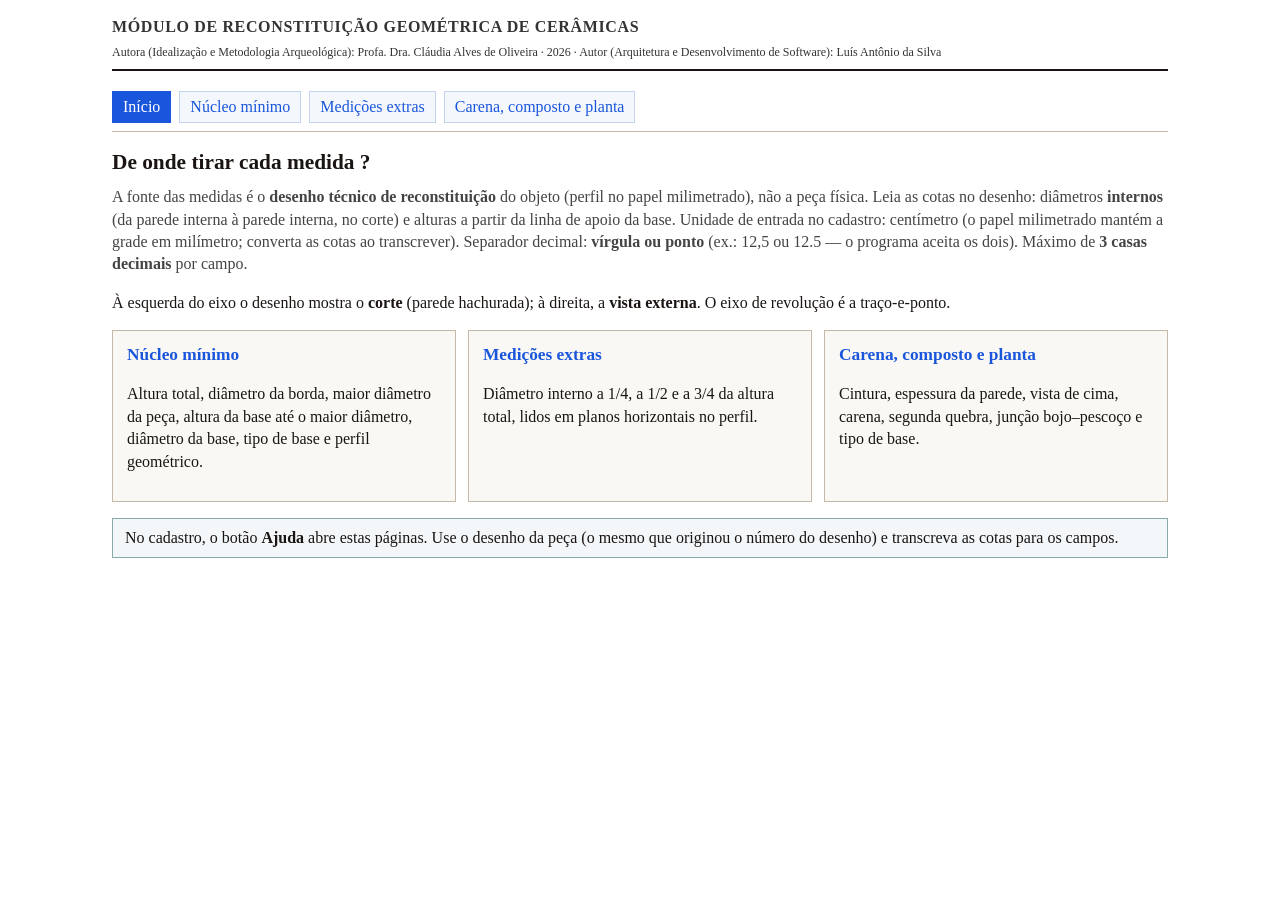
<file: ajuda/index.html>
<!--
=======================================================================
MÓDULO DE RECONSTITUIÇÃO GEOMÉTRICA DE CERÂMICAS - CERAFORM
=======================================================================
Autora (Idealização e Metodologia Arqueológica): Profa. Dra. Cláudia Alves de Oliveira
Autor (Arquitetura e Desenvolvimento de Software): Luís Antônio da Silva
Ano de Desenvolvimento: 2026
Linguagem e Tecnologias: Python 3.11+ | NumPy | SQLite | Matplotlib | PyVista / Plotly
Descrição Técnica:
O CeraForm é um sistema computacional para modelagem morfológica, cálculo volumétrico e reconstituição 2D/3D de cerâmicas arqueológicas. Substitui a aproximação por arcos circulares legados por uma nova formulação matemática baseada em interpolação cúbica monótona (PCHIP de Fritsch–Carlson) e polinômios de Hermite, garantindo continuidade suave, ausência de oscilações espúrias e precisão nas descontinuidades reais (carenas).
=======================================================================
Licença e Termos de Uso
CeraForm é disponibilizado gratuitamente para fins exclusivos de ensino, pesquisa e uso acadêmico não comercial.
É expressamente vedado qualquer uso comercial, direto ou indireto, sem prévia autorização por escrito dos autores.
Citação Obrigatória: Todo trabalho, publicação, relatório ou artigo derivado do uso deste software deve citar obrigatoriamente a fonte e seus autores.
© 2026 Cláudia Alves de Oliveira & Luís Antônio da Silva. Todos os direitos reservados.
=======================================================================
-->
<!DOCTYPE html>
<html lang="pt-BR">
<head>
<meta charset="utf-8">
<title>Ajuda — de onde tirar cada medida</title>
<link rel="stylesheet" href="estilo.css">
</head>
<body>
<header class="letterhead">
  <h1>Módulo de reconstituição geométrica de cerâmicas</h1>
  <div class="meta">
    Autora (Idealização e Metodologia Arqueológica): Profa. Dra. Cláudia Alves de Oliveira · 2026 ·
    Autor (Arquitetura e Desenvolvimento de Software): Luís Antônio da Silva
  </div>
</header>
<nav>
  <a class="atual" href="index.html">Início</a>
  <a href="nucleo.html">Núcleo mínimo</a>
  <a href="extras.html">Medições extras</a>
  <a href="adicionais.html">Carena, composto e planta</a>
</nav>

<h2>De onde tirar cada medida ?</h2>
<p class="lead">
  A fonte das medidas é o <strong>desenho técnico de reconstituição</strong> do objeto
  (perfil no papel milimetrado), não a peça física. Leia as cotas no desenho:
  diâmetros <strong>internos</strong> (da parede interna à parede interna, no corte)
  e alturas a partir da linha de apoio da base. Unidade de entrada no cadastro: centímetro
  (o papel milimetrado mantém a grade em milímetro; converta as cotas ao transcrever).
  Separador decimal: <strong>vírgula ou ponto</strong> (ex.: 12,5 ou 12.5 — o programa aceita os dois).
  Máximo de <strong>3 casas decimais</strong> por campo.
</p>
<p>
  À esquerda do eixo o desenho mostra o <strong>corte</strong> (parede hachurada);
  à direita, a <strong>vista externa</strong>. O eixo de revolução é a traço-e-ponto.
</p>

<div class="cards">
  <a href="nucleo.html">
    <h3>Núcleo mínimo</h3>
    <p>Altura total, diâmetro da borda, maior diâmetro da peça, altura da base até o maior diâmetro, diâmetro da base, tipo de base e perfil geométrico.</p>
  </a>
  <a href="extras.html">
    <h3>Medições extras</h3>
    <p>Diâmetro interno a 1/4, a 1/2 e a 3/4 da altura total, lidos em planos horizontais no perfil.</p>
  </a>
  <a href="adicionais.html">
    <h3>Carena, composto e planta</h3>
    <p>Cintura, espessura da parede, vista de cima, carena, segunda quebra, junção bojo–pescoço e tipo de base.</p>
  </a>
</div>

<div class="nota">
  No cadastro, o botão <strong>Ajuda</strong> abre estas páginas. Use o desenho da peça
  (o mesmo que originou o número do desenho) e transcreva as cotas para os campos.
</div>
</body>
</html>
</file>
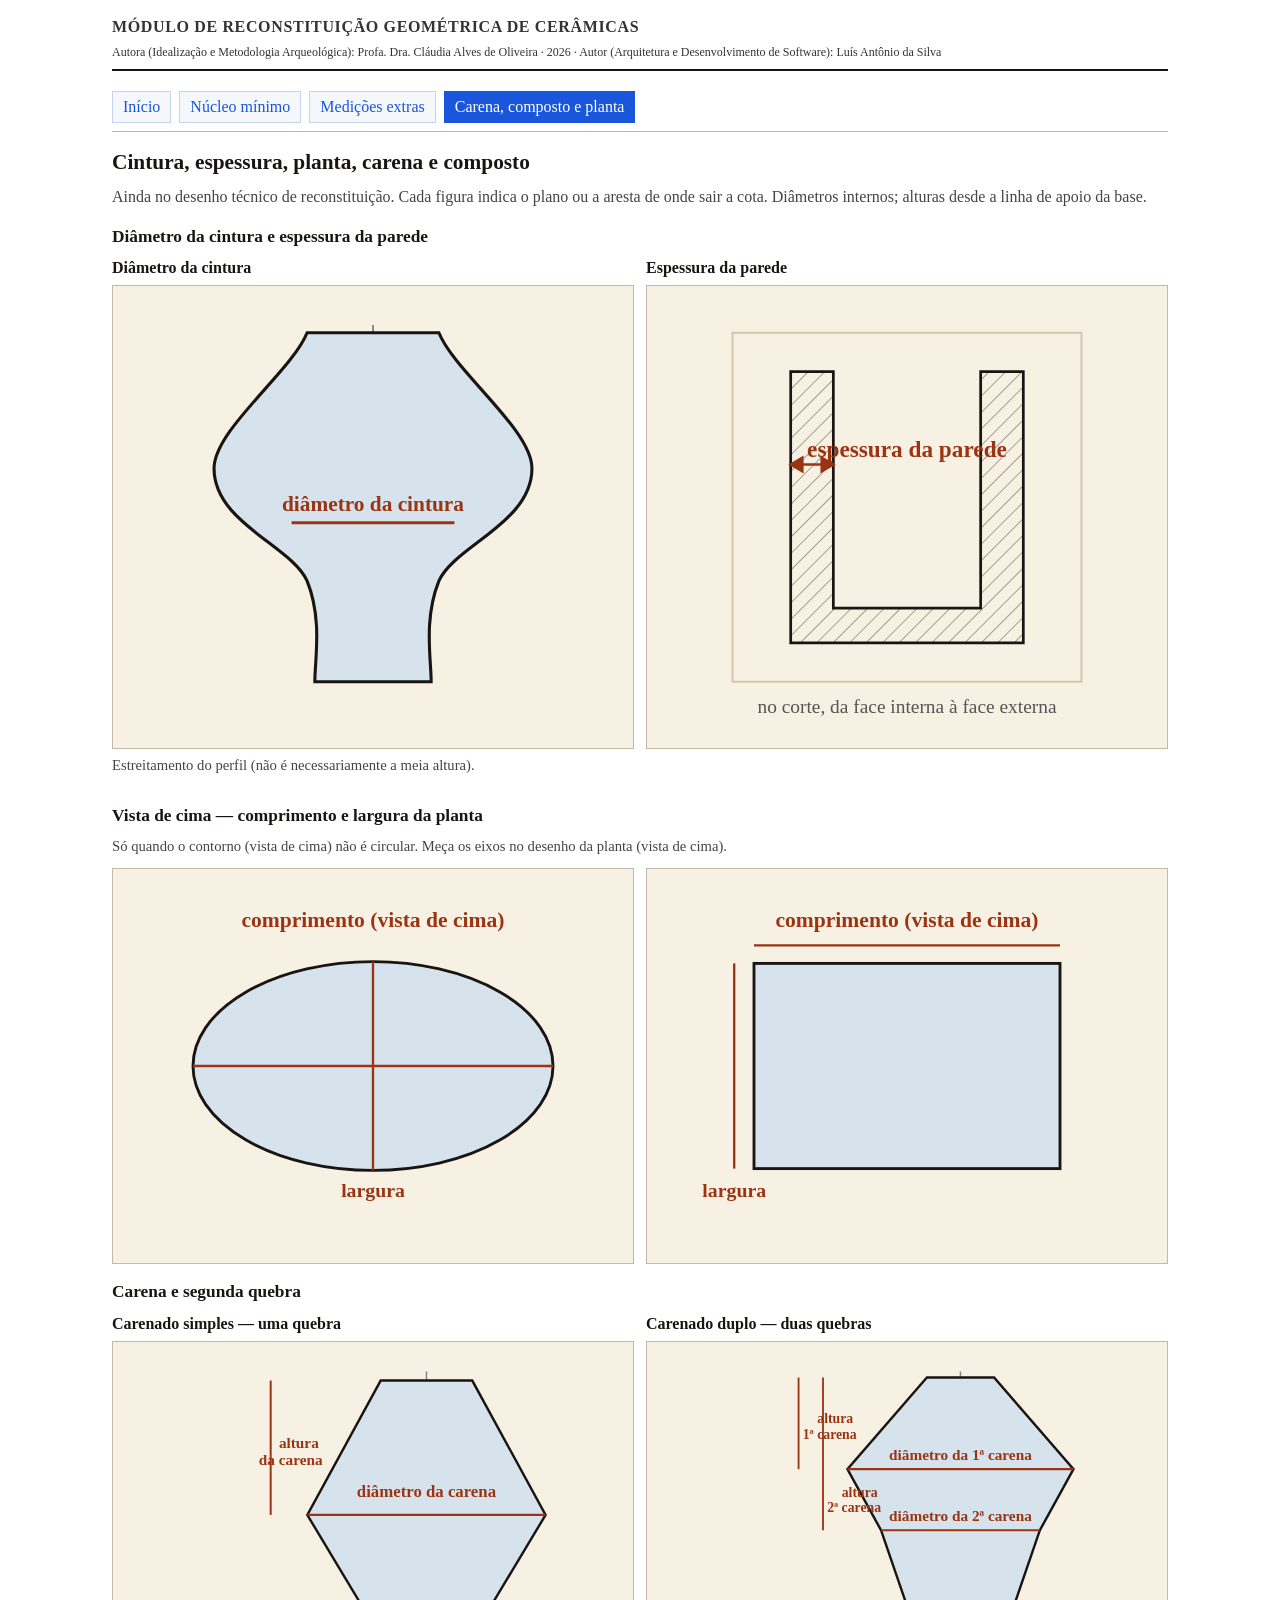
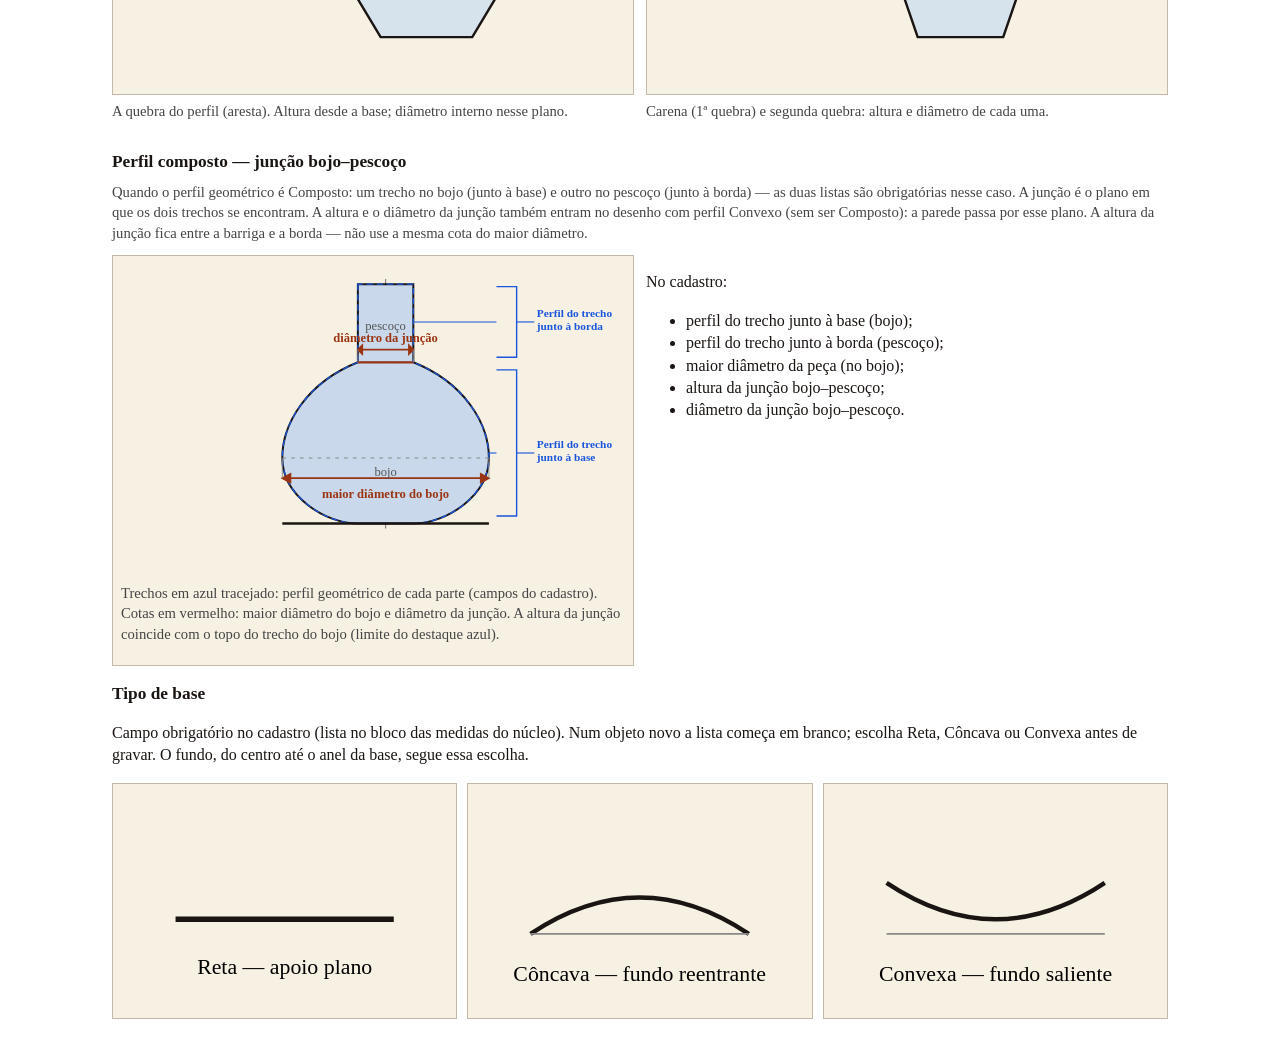
<file: ajuda/adicionais.html>
<!--
=======================================================================
MÓDULO DE RECONSTITUIÇÃO GEOMÉTRICA DE CERÂMICAS - CERAFORM
=======================================================================
Autora (Idealização e Metodologia Arqueológica): Profa. Dra. Cláudia Alves de Oliveira
Autor (Arquitetura e Desenvolvimento de Software): Luís Antônio da Silva
Ano de Desenvolvimento: 2026
Linguagem e Tecnologias: Python 3.11+ | NumPy | SQLite | Matplotlib | PyVista / Plotly
Descrição Técnica:
O CeraForm é um sistema computacional para modelagem morfológica, cálculo volumétrico e reconstituição 2D/3D de cerâmicas arqueológicas. Substitui a aproximação por arcos circulares legados por uma nova formulação matemática baseada em interpolação cúbica monótona (PCHIP de Fritsch–Carlson) e polinômios de Hermite, garantindo continuidade suave, ausência de oscilações espúrias e precisão nas descontinuidades reais (carenas).
=======================================================================
Licença e Termos de Uso
CeraForm é disponibilizado gratuitamente para fins exclusivos de ensino, pesquisa e uso acadêmico não comercial.
É expressamente vedado qualquer uso comercial, direto ou indireto, sem prévia autorização por escrito dos autores.
Citação Obrigatória: Todo trabalho, publicação, relatório ou artigo derivado do uso deste software deve citar obrigatoriamente a fonte e seus autores.
© 2026 Cláudia Alves de Oliveira & Luís Antônio da Silva. Todos os direitos reservados.
=======================================================================
-->
<!DOCTYPE html>
<html lang="pt-BR">
<head>
<meta charset="utf-8">
<title>Ajuda — carena, composto e planta</title>
<link rel="stylesheet" href="estilo.css">
</head>
<body>
<header class="letterhead">
  <h1>Módulo de reconstituição geométrica de cerâmicas</h1>
  <div class="meta">
    Autora (Idealização e Metodologia Arqueológica): Profa. Dra. Cláudia Alves de Oliveira · 2026 ·
    Autor (Arquitetura e Desenvolvimento de Software): Luís Antônio da Silva
  </div>
</header>
<nav>
  <a href="index.html">Início</a>
  <a href="nucleo.html">Núcleo mínimo</a>
  <a href="extras.html">Medições extras</a>
  <a class="atual" href="adicionais.html">Carena, composto e planta</a>
</nav>

<h2>Cintura, espessura, planta, carena e composto</h2>
<p class="lead">
  Ainda no desenho técnico de reconstituição. Cada figura indica o plano ou a aresta
  de onde sair a cota. Diâmetros internos; alturas desde a linha de apoio da base.
</p>

<h3>Diâmetro da cintura e espessura da parede</h3>
<div class="row2">
  <div>
    <h4>Diâmetro da cintura</h4>
    <div class="panel">
      <svg viewBox="0 0 260 230" aria-label="Cintura no perfil">
        <line x1="130" y1="16" x2="130" y2="200" stroke="#888" stroke-dasharray="8 3 2 3"/>
        <path d="M 96 20 C 88 40, 48 70, 48 90 C 48 118, 88 130, 96 148 C 104 168, 100 188, 100 200 L 160 200 C 160 188, 156 168, 164 148 C 172 130, 212 118, 212 90 C 212 70, 172 40, 164 20 Z"
              fill="#d7e3ec" stroke="#1a1512" stroke-width="1.6"/>
        <line x1="88" y1="118" x2="172" y2="118" stroke="#9a3412" stroke-width="1.6"/>
        <text x="130" y="112" text-anchor="middle" fill="#9a3412" font-size="11" font-family="Times New Roman, Times, serif" font-weight="700">diâmetro da cintura</text>
      </svg>
    </div>
    <p class="caption">Estreitamento do perfil (não é necessariamente a meia altura).</p>
  </div>
  <div>
    <h4>Espessura da parede</h4>
    <div class="panel">
      <svg viewBox="0 0 260 230" aria-label="Espessura da parede no corte">
        <defs>
          <pattern id="h" width="6" height="6" patternUnits="userSpaceOnUse" patternTransform="rotate(45)">
            <line x1="0" y1="0" x2="0" y2="6" stroke="#5a5348" stroke-width="0.55"/>
          </pattern>
        </defs>
        <rect x="40" y="20" width="180" height="180" fill="#f7f1e4" stroke="#d2c4ae"/>
        <path d="M 70 40 L 70 180 L 190 180 L 190 40 L 168 40 L 168 162 L 92 162 L 92 40 Z"
              fill="url(#h)" stroke="#1a1512" stroke-width="1.4"/>
        <g stroke="#9a3412" fill="#9a3412" stroke-width="1.3">
          <line x1="70" y1="88" x2="92" y2="88"/>
          <polygon points="70,88 76,84.5 76,91.5"/><polygon points="92,88 86,84.5 86,91.5"/>
        </g>
        <text x="130" y="84" text-anchor="middle" fill="#9a3412" font-size="12" font-family="Times New Roman, Times, serif" font-weight="700">espessura da parede</text>
        <text x="130" y="216" text-anchor="middle" fill="#555" font-size="10" font-family="Times New Roman, Times, serif">no corte, da face interna à face externa</text>
      </svg>
    </div>
  </div>
</div>

<h3>Vista de cima — comprimento e largura da planta</h3>
<p class="caption">Só quando o contorno (vista de cima) não é circular. Meça os eixos no desenho da planta (vista de cima).</p>
<div class="row2">
  <div class="panel">
    <svg viewBox="0 0 280 210" aria-label="Planta oval">
      <ellipse cx="140" cy="105" rx="100" ry="58" fill="#d7e3ec" stroke="#1a1512" stroke-width="1.6"/>
      <line x1="40" y1="105" x2="240" y2="105" stroke="#9a3412" stroke-width="1.3"/>
      <line x1="140" y1="47" x2="140" y2="163" stroke="#9a3412" stroke-width="1.3"/>
      <text x="140" y="28" text-anchor="middle" fill="#9a3412" font-size="12" font-family="Times New Roman, Times, serif" font-weight="700">comprimento (vista de cima)</text>
      <text x="140" y="178" text-anchor="middle" fill="#9a3412" font-size="11" font-family="Times New Roman, Times, serif" font-weight="700">largura</text>
    </svg>
  </div>
  <div class="panel">
    <svg viewBox="0 0 280 210" aria-label="Planta quadrangular">
      <rect x="55" y="48" width="170" height="114" fill="#d7e3ec" stroke="#1a1512" stroke-width="1.6"/>
      <line x1="55" y1="38" x2="225" y2="38" stroke="#9a3412" stroke-width="1.3"/>
      <line x1="44" y1="48" x2="44" y2="162" stroke="#9a3412" stroke-width="1.3"/>
      <text x="140" y="28" text-anchor="middle" fill="#9a3412" font-size="12" font-family="Times New Roman, Times, serif" font-weight="700">comprimento (vista de cima)</text>
      <text x="44" y="178" text-anchor="middle" fill="#9a3412" font-size="11" font-family="Times New Roman, Times, serif" font-weight="700">largura</text>
    </svg>
  </div>
</div>

<h3>Carena e segunda quebra</h3>
<div class="row2">
  <div>
    <h4>Carenado simples — uma quebra</h4>
    <div class="panel">
      <svg viewBox="-70 0 330 220" aria-label="Carenado simples — uma quebra">
        <line x1="130" y1="14" x2="130" y2="188" stroke="#888" stroke-dasharray="8 3 2 3"/>
        <path d="M 100 20 L 52 108 L 100 188 L 160 188 L 208 108 L 160 20 Z" fill="#d7e3ec" stroke="#1a1512" stroke-width="1.6"/>
        <line x1="52" y1="108" x2="208" y2="108" stroke="#9a3412" stroke-width="1.5"/>
        <line x1="28" y1="20" x2="28" y2="108" stroke="#9a3412" stroke-width="1.3"/>
        <text x="130" y="96" text-anchor="middle" fill="#9a3412" font-size="11" font-family="Times New Roman, Times, serif" font-weight="700">diâmetro da carena</text>
        <text x="62" y="64" text-anchor="end" fill="#9a3412" font-size="10" font-family="Times New Roman, Times, serif" font-weight="700">
          <tspan x="62" dy="0">altura</tspan>
          <tspan x="62" dy="11">da carena</tspan>
        </text>
      </svg>
    </div>
    <p class="caption">A quebra do perfil (aresta). Altura desde a base; diâmetro interno nesse plano.</p>
  </div>
  <div>
    <h4>Carenado duplo — duas quebras</h4>
    <div class="panel">
      <svg viewBox="-70 0 330 220" aria-label="Carenado duplo — duas quebras">
        <line x1="130" y1="14" x2="130" y2="188" stroke="#888" stroke-dasharray="8 3 2 3"/>
        <path d="M 108 18 L 56 78 L 78 118 L 102 188 L 158 188 L 182 118 L 204 78 L 152 18 Z" fill="#d7e3ec" stroke="#1a1512" stroke-width="1.6"/>
        <line x1="56" y1="78" x2="204" y2="78" stroke="#9a3412" stroke-width="1.4"/>
        <line x1="78" y1="118" x2="182" y2="118" stroke="#9a3412" stroke-width="1.4"/>
        <line x1="24" y1="18" x2="24" y2="78" stroke="#9a3412" stroke-width="1.2"/>
        <line x1="40" y1="18" x2="40" y2="118" stroke="#9a3412" stroke-width="1.2"/>
        <text x="130" y="72" text-anchor="middle" fill="#9a3412" font-size="10" font-family="Times New Roman, Times, serif" font-weight="700">diâmetro da 1ª carena</text>
        <text x="130" y="112" text-anchor="middle" fill="#9a3412" font-size="10" font-family="Times New Roman, Times, serif" font-weight="700">diâmetro da 2ª carena</text>
        <text x="62" y="48" text-anchor="end" fill="#9a3412" font-size="9" font-family="Times New Roman, Times, serif" font-weight="700">
          <tspan x="62" dy="0">altura</tspan>
          <tspan x="62" dy="10">1ª carena</tspan>
        </text>
        <text x="78" y="96" text-anchor="end" fill="#9a3412" font-size="9" font-family="Times New Roman, Times, serif" font-weight="700">
          <tspan x="78" dy="0">altura</tspan>
          <tspan x="78" dy="10">2ª carena</tspan>
        </text>
      </svg>
    </div>
    <p class="caption">Carena (1ª quebra) e segunda quebra: altura e diâmetro de cada uma.</p>
  </div>
</div>

<h3>Perfil composto — junção bojo–pescoço</h3>
<p class="caption">
  Quando o perfil geométrico é Composto: um trecho no bojo (junto à base) e outro no pescoço
  (junto à borda) — as duas listas são obrigatórias nesse caso. A junção é o plano em que os dois trechos se encontram.
  A altura e o diâmetro da junção também entram no desenho com perfil Convexo
  (sem ser Composto): a parede passa por esse plano. A altura da junção fica
  entre a barriga e a borda — não use a mesma cota do maior diâmetro.
</p>
<div class="row2">
  <div class="panel">
    <svg viewBox="-70 0 400 248" aria-label="Perfil composto — junção bojo e pescoço">
      <line x1="140" y1="12" x2="140" y2="210" stroke="#888" stroke-dasharray="8 3 2 3"/>
      <path d="M 118 16 L 118 78 C 78 94, 58 126, 58 154 C 58 184, 92 206, 118 206 L 162 206 C 188 206, 222 184, 222 154 C 222 126, 202 94, 162 78 L 162 16 Z"
            fill="#d7e3ec" stroke="#1a1512" stroke-width="1.6"/>
      <path d="M 118 16 L 118 78 L 162 78 L 162 16 Z" fill="#1a56db" fill-opacity="0.07" stroke="#1a56db" stroke-width="1" stroke-dasharray="5 3"/>
      <path d="M 118 78 C 78 94, 58 126, 58 154 C 58 184, 92 206, 118 206 L 162 206 C 188 206, 222 184, 222 154 C 222 126, 202 94, 162 78 Z" fill="#1a56db" fill-opacity="0.07" stroke="#1a56db" stroke-width="1" stroke-dasharray="5 3"/>
      <line x1="58" y1="206" x2="222" y2="206" stroke="#1a1512" stroke-width="2"/>
      <line x1="118" y1="78" x2="162" y2="78" stroke="#9a3412" stroke-width="1.8"/>
      <line x1="58" y1="154" x2="222" y2="154" stroke="#888" stroke-width="0.8" stroke-dasharray="3 4"/>
      <g stroke="#9a3412" fill="#9a3412" stroke-width="1.3">
        <line x1="58" y1="170" x2="222" y2="170"/>
        <polygon points="58,170 64.5,166.5 64.5,173.5"/>
        <polygon points="222,170 215.5,166.5 215.5,173.5"/>
      </g>
      <text x="140" y="186" text-anchor="middle" fill="#9a3412" font-size="10" font-family="Times New Roman, Times, serif" font-weight="700">maior diâmetro do bojo</text>
      <line x1="58" y1="170" x2="58" y2="154" stroke="#888" stroke-width="0.7"/>
      <line x1="222" y1="170" x2="222" y2="154" stroke="#888" stroke-width="0.7"/>
      <g stroke="#9a3412" fill="#9a3412" stroke-width="1.3">
        <line x1="118" y1="68" x2="162" y2="68"/>
        <polygon points="118,68 121.5,64.5 121.5,71.5"/>
        <polygon points="162,68 158.5,64.5 158.5,71.5"/>
      </g>
      <text x="140" y="62" text-anchor="middle" fill="#9a3412" font-size="10" font-family="Times New Roman, Times, serif" font-weight="700">diâmetro da junção</text>
      <line x1="118" y1="68" x2="118" y2="78" stroke="#888" stroke-width="0.7"/>
      <line x1="162" y1="68" x2="162" y2="78" stroke="#888" stroke-width="0.7"/>
      <text x="140" y="52" text-anchor="middle" fill="#555" font-size="10" font-family="Times New Roman, Times, serif">pescoço</text>
      <text x="140" y="168" text-anchor="middle" fill="#555" font-size="10" font-family="Times New Roman, Times, serif">bojo</text>
      <path d="M 228 18 L 244 18 L 244 74 L 228 74" fill="none" stroke="#1a56db" stroke-width="1.1"/>
      <line x1="162" y1="46" x2="228" y2="46" stroke="#1a56db" stroke-width="0.9"/>
      <line x1="244" y1="46" x2="258" y2="46" stroke="#1a56db" stroke-width="0.9"/>
      <text x="260" y="42" fill="#1a56db" font-size="9" font-family="Times New Roman, Times, serif" font-weight="700">
        <tspan x="260" dy="0">Perfil do trecho</tspan>
        <tspan x="260" dy="10">junto à borda</tspan>
      </text>
      <path d="M 228 84 L 244 84 L 244 200 L 228 200" fill="none" stroke="#1a56db" stroke-width="1.1"/>
      <line x1="222" y1="150" x2="228" y2="150" stroke="#1a56db" stroke-width="0.9"/>
      <line x1="244" y1="150" x2="258" y2="150" stroke="#1a56db" stroke-width="0.9"/>
      <text x="260" y="146" fill="#1a56db" font-size="9" font-family="Times New Roman, Times, serif" font-weight="700">
        <tspan x="260" dy="0">Perfil do trecho</tspan>
        <tspan x="260" dy="10">junto à base</tspan>
      </text>
    </svg>
    <p class="caption">
      Trechos em azul tracejado: perfil geométrico de cada parte (campos do cadastro).
      Cotas em vermelho: maior diâmetro do bojo e diâmetro da junção.
      A altura da junção coincide com o topo do trecho do bojo (limite do destaque azul).
    </p>
  </div>
  <div>
    <p>No cadastro:</p>
    <ul>
      <li>perfil do trecho junto à base (bojo);</li>
      <li>perfil do trecho junto à borda (pescoço);</li>
      <li>maior diâmetro da peça (no bojo);</li>
      <li>altura da junção bojo–pescoço;</li>
      <li>diâmetro da junção bojo–pescoço.</li>
    </ul>
  </div>
</div>

<h3>Tipo de base</h3>
<p>
  Campo obrigatório no cadastro (lista no bloco das medidas do núcleo).
  Num objeto novo a lista começa em branco; escolha Reta, Côncava ou Convexa
  antes de gravar. O fundo, do centro até o anel da base, segue essa escolha.
</p>
<div class="row3">
  <div class="panel">
    <svg viewBox="0 0 180 120"><line x1="30" y1="70" x2="150" y2="70" stroke="#1a1512" stroke-width="3"/><text x="90" y="100" text-anchor="middle" font-size="12" font-family="Times New Roman, Times, serif">Reta — apoio plano</text></svg>
  </div>
  <div class="panel">
    <svg viewBox="0 0 180 120"><path d="M 30 78 Q 90 38 150 78" fill="none" stroke="#1a1512" stroke-width="2.4"/><line x1="30" y1="78" x2="150" y2="78" stroke="#888" stroke-width="1"/><text x="90" y="104" text-anchor="middle" font-size="12" font-family="Times New Roman, Times, serif">Côncava — fundo reentrante</text></svg>
  </div>
  <div class="panel">
    <svg viewBox="0 0 180 120"><path d="M 30 50 Q 90 90 150 50" fill="none" stroke="#1a1512" stroke-width="2.4"/><line x1="30" y1="78" x2="150" y2="78" stroke="#888" stroke-width="1"/><text x="90" y="104" text-anchor="middle" font-size="12" font-family="Times New Roman, Times, serif">Convexa — fundo saliente</text></svg>
  </div>
</div>
</body>
</html>
</file>
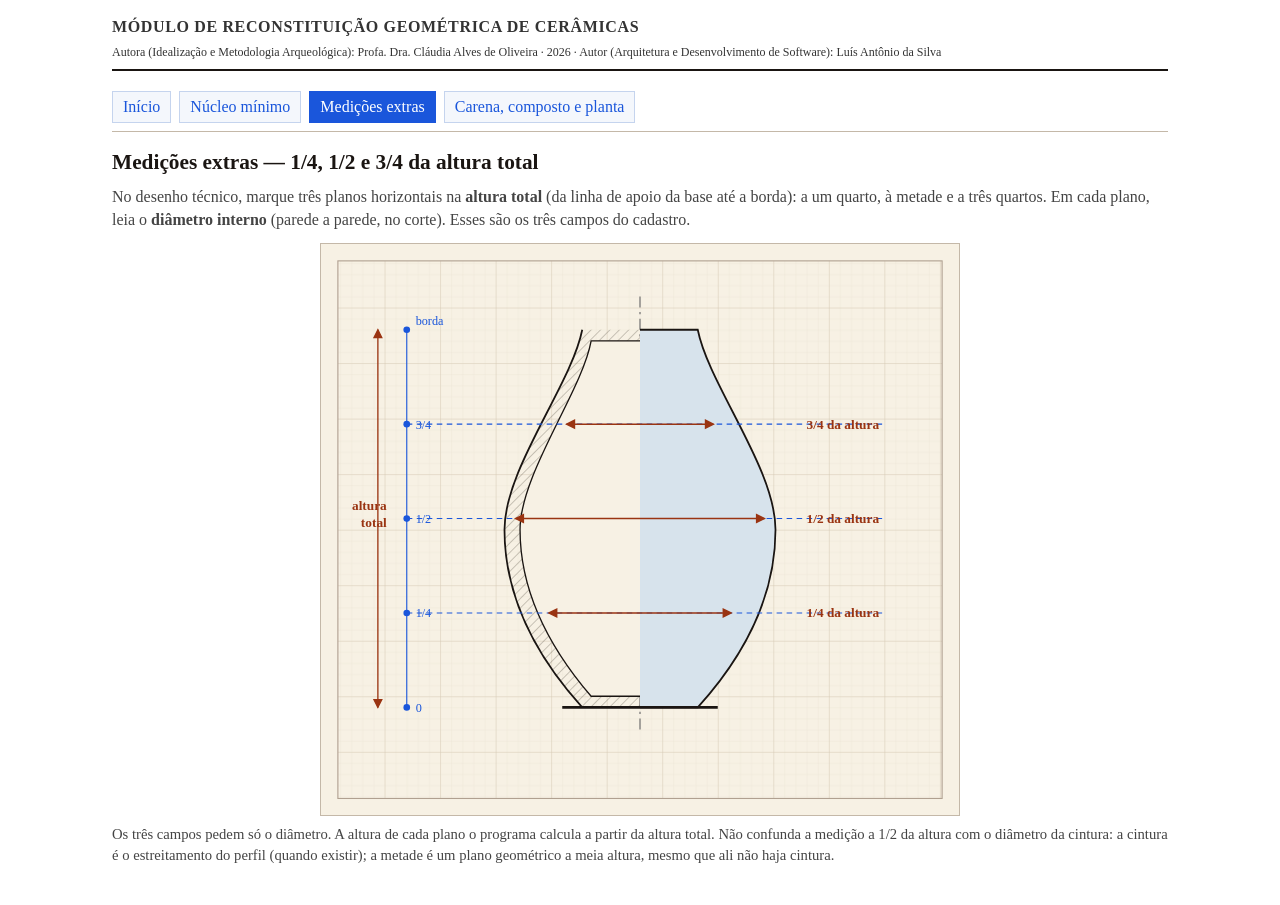
<file: ajuda/extras.html>
<!--
=======================================================================
MÓDULO DE RECONSTITUIÇÃO GEOMÉTRICA DE CERÂMICAS - CERAFORM
=======================================================================
Autora (Idealização e Metodologia Arqueológica): Profa. Dra. Cláudia Alves de Oliveira
Autor (Arquitetura e Desenvolvimento de Software): Luís Antônio da Silva
Ano de Desenvolvimento: 2026
Linguagem e Tecnologias: Python 3.11+ | NumPy | SQLite | Matplotlib | PyVista / Plotly
Descrição Técnica:
O CeraForm é um sistema computacional para modelagem morfológica, cálculo volumétrico e reconstituição 2D/3D de cerâmicas arqueológicas. Substitui a aproximação por arcos circulares legados por uma nova formulação matemática baseada em interpolação cúbica monótona (PCHIP de Fritsch–Carlson) e polinômios de Hermite, garantindo continuidade suave, ausência de oscilações espúrias e precisão nas descontinuidades reais (carenas).
=======================================================================
Licença e Termos de Uso
CeraForm é disponibilizado gratuitamente para fins exclusivos de ensino, pesquisa e uso acadêmico não comercial.
É expressamente vedado qualquer uso comercial, direto ou indireto, sem prévia autorização por escrito dos autores.
Citação Obrigatória: Todo trabalho, publicação, relatório ou artigo derivado do uso deste software deve citar obrigatoriamente a fonte e seus autores.
© 2026 Cláudia Alves de Oliveira & Luís Antônio da Silva. Todos os direitos reservados.
=======================================================================
-->
<!DOCTYPE html>
<html lang="pt-BR">
<head>
<meta charset="utf-8">
<title>Ajuda — medições extras</title>
<link rel="stylesheet" href="estilo.css">
</head>
<body>
<header class="letterhead">
  <h1>Módulo de reconstituição geométrica de cerâmicas</h1>
  <div class="meta">
    Autora (Idealização e Metodologia Arqueológica): Profa. Dra. Cláudia Alves de Oliveira · 2026 ·
    Autor (Arquitetura e Desenvolvimento de Software): Luís Antônio da Silva
  </div>
</header>
<nav>
  <a href="index.html">Início</a>
  <a href="nucleo.html">Núcleo mínimo</a>
  <a class="atual" href="extras.html">Medições extras</a>
  <a href="adicionais.html">Carena, composto e planta</a>
</nav>

<h2>Medições extras — 1/4, 1/2 e 3/4 da altura total</h2>
<p class="lead">
  No desenho técnico, marque três planos horizontais na <strong>altura total</strong>
  (da linha de apoio da base até a borda): a um quarto, à metade e a três quartos.
  Em cada plano, leia o <strong>diâmetro interno</strong> (parede a parede, no corte).
  Esses são os três campos do cadastro.
</p>

<div class="panel fig">
<svg viewBox="0 0 560 500" role="img" aria-label="Diâmetros internos a um quarto, metade e três quartos da altura">
  <defs>
    <pattern id="mm" width="10" height="10" patternUnits="userSpaceOnUse">
      <path d="M 10 0 L 0 0 0 10" fill="none" stroke="#e4d9c8" stroke-width="0.4"/>
    </pattern>
    <pattern id="cm" width="50" height="50" patternUnits="userSpaceOnUse">
      <rect width="50" height="50" fill="url(#mm)"/>
      <path d="M 50 0 L 0 0 0 50" fill="none" stroke="#d2c4ae" stroke-width="0.7"/>
    </pattern>
    <pattern id="hachura" width="6" height="6" patternUnits="userSpaceOnUse" patternTransform="rotate(45)">
      <line x1="0" y1="0" x2="0" y2="6" stroke="#5a5348" stroke-width="0.55"/>
    </pattern>
    <clipPath id="esq"><rect x="0" y="0" width="280" height="500"/></clipPath>
    <clipPath id="dir"><rect x="280" y="0" width="280" height="500"/></clipPath>
  </defs>
  <rect x="8" y="8" width="544" height="484" fill="url(#cm)" stroke="#b0a090"/>
  <line x1="280" y1="40" x2="280" y2="430" stroke="#666" stroke-width="1" stroke-dasharray="10 4 2 4"/>
  <path d="M 228 70 C 218 120, 158 195, 158 250 C 158 315, 190 368, 228 410 L 332 410 C 370 368, 402 315, 402 250 C 402 195, 342 120, 332 70 Z"
        fill="#d7e3ec" stroke="#1a1512" stroke-width="1.6" clip-path="url(#dir)"/>
  <path d="M 228 70 C 218 120, 158 195, 158 250 C 158 315, 190 368, 228 410 L 332 410 C 370 368, 402 315, 402 250 C 402 195, 342 120, 332 70 Z"
        fill="url(#hachura)" stroke="none" clip-path="url(#esq)"/>
  <path d="M 236 80 C 228 125, 172 200, 172 250 C 172 308, 200 358, 236 400 L 324 400 C 360 358, 388 308, 388 250 C 388 200, 332 125, 324 80 Z"
        fill="#f7f1e4" stroke="#1a1512" stroke-width="1.2" clip-path="url(#esq)"/>
  <path d="M 228 70 C 218 120, 158 195, 158 250 C 158 315, 190 368, 228 410"
        fill="none" stroke="#1a1512" stroke-width="1.6"/>
  <line x1="210" y1="410" x2="350" y2="410" stroke="#1a1512" stroke-width="2.4"/>
  <!-- altura total à esquerda -->
  <g stroke="#9a3412" fill="#9a3412" stroke-width="1.2">
    <line x1="44" y1="70" x2="44" y2="410"/>
    <polygon points="44,70 40.5,77 47.5,77"/><polygon points="44,410 40.5,403 47.5,403"/>
  </g>
  <text x="52" y="232" text-anchor="end" fill="#9a3412" font-size="12" font-family="Times New Roman, Times, serif" font-weight="700">altura</text>
  <text x="52" y="248" text-anchor="end" fill="#9a3412" font-size="12" font-family="Times New Roman, Times, serif" font-weight="700">total</text>
  <!-- planos 1/4 1/2 3/4 : base 410, borda 70, H=340 → 1/4=325, 1/2=240, 3/4=155 -->
  <line x1="70" y1="325" x2="500" y2="325" stroke="#1a56db" stroke-dasharray="5 4" stroke-width="1"/>
  <line x1="70" y1="240" x2="500" y2="240" stroke="#1a56db" stroke-dasharray="5 4" stroke-width="1"/>
  <line x1="70" y1="155" x2="500" y2="155" stroke="#1a56db" stroke-dasharray="5 4" stroke-width="1"/>
  <line x1="70" y1="70" x2="70" y2="410" stroke="#1a56db" stroke-width="1"/>
  <circle cx="70" cy="410" r="3" fill="#1a56db"/>
  <circle cx="70" cy="325" r="3" fill="#1a56db"/>
  <circle cx="70" cy="240" r="3" fill="#1a56db"/>
  <circle cx="70" cy="155" r="3" fill="#1a56db"/>
  <circle cx="70" cy="70" r="3" fill="#1a56db"/>
  <text x="78" y="414" fill="#1a56db" font-size="11" font-family="Times New Roman, Times, serif">0</text>
  <text x="78" y="329" fill="#1a56db" font-size="11" font-family="Times New Roman, Times, serif">1/4</text>
  <text x="78" y="244" fill="#1a56db" font-size="11" font-family="Times New Roman, Times, serif">1/2</text>
  <text x="78" y="159" fill="#1a56db" font-size="11" font-family="Times New Roman, Times, serif">3/4</text>
  <text x="78" y="66" fill="#1a56db" font-size="11" font-family="Times New Roman, Times, serif">borda</text>
  <!-- diâmetros internos aproximados nesses planos -->
  <g stroke="#9a3412" fill="#9a3412" stroke-width="1.3">
    <line x1="198" y1="325" x2="362" y2="325"/>
    <polygon points="198,325 205,321.5 205,328.5"/><polygon points="362,325 355,321.5 355,328.5"/>
  </g>
  <text x="430" y="329" fill="#9a3412" font-size="12" font-family="Times New Roman, Times, serif" font-weight="700">1/4 da altura</text>
  <g stroke="#9a3412" fill="#9a3412" stroke-width="1.3">
    <line x1="168" y1="240" x2="392" y2="240"/>
    <polygon points="168,240 175,236.5 175,243.5"/><polygon points="392,240 385,236.5 385,243.5"/>
  </g>
  <text x="430" y="244" fill="#9a3412" font-size="12" font-family="Times New Roman, Times, serif" font-weight="700">1/2 da altura</text>
  <g stroke="#9a3412" fill="#9a3412" stroke-width="1.3">
    <line x1="214" y1="155" x2="346" y2="155"/>
    <polygon points="214,155 221,151.5 221,158.5"/><polygon points="346,155 339,151.5 339,158.5"/>
  </g>
  <text x="430" y="159" fill="#9a3412" font-size="12" font-family="Times New Roman, Times, serif" font-weight="700">3/4 da altura</text>
</svg>
</div>
<p class="caption">
  Os três campos pedem só o diâmetro. A altura de cada plano o programa calcula a partir
  da altura total. Não confunda a medição a 1/2 da altura com o diâmetro da cintura:
  a cintura é o estreitamento do perfil (quando existir); a metade é um plano geométrico
  a meia altura, mesmo que ali não haja cintura.
</p>
</body>
</html>
</file>
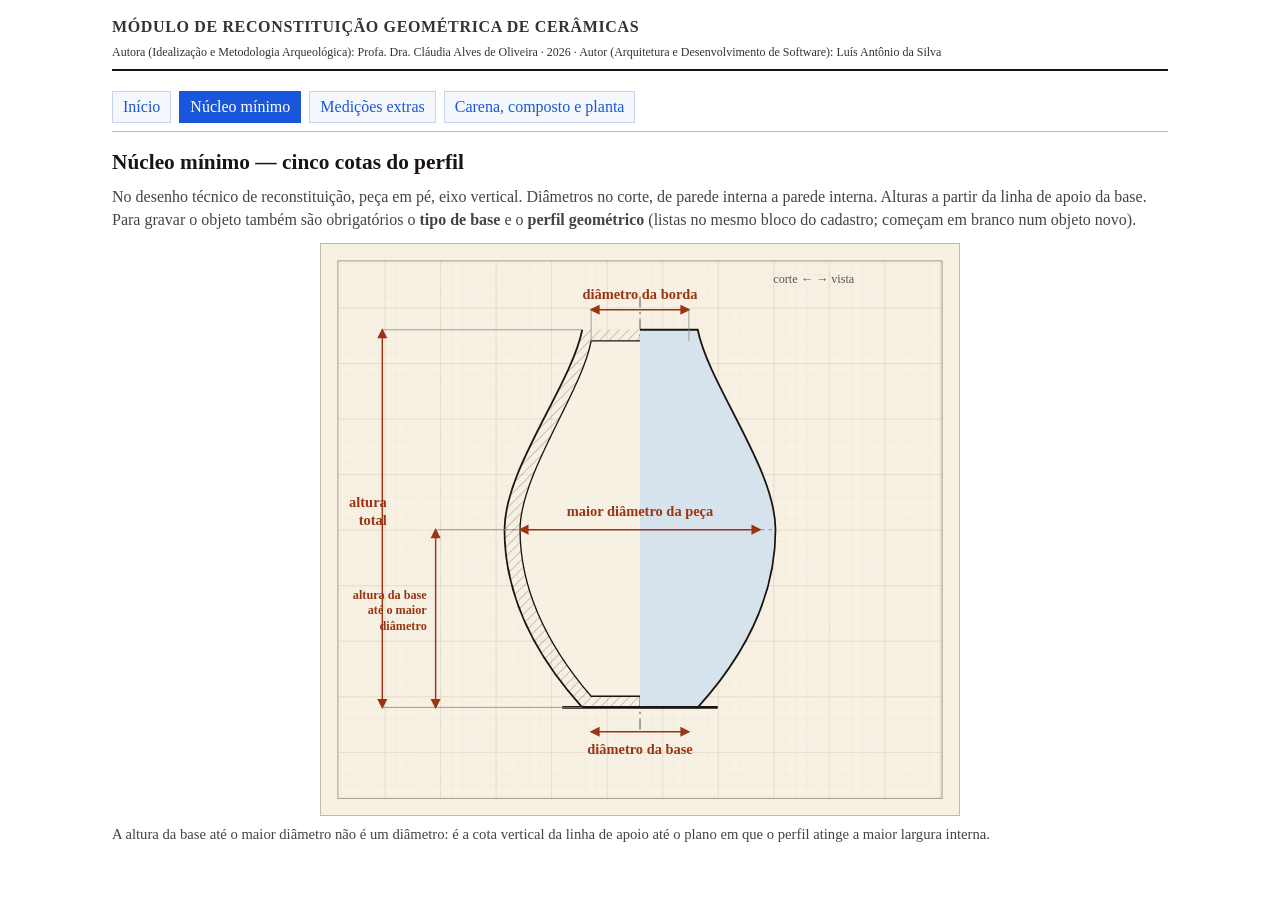
<file: ajuda/nucleo.html>
<!--
=======================================================================
MÓDULO DE RECONSTITUIÇÃO GEOMÉTRICA DE CERÂMICAS - CERAFORM
=======================================================================
Autora (Idealização e Metodologia Arqueológica): Profa. Dra. Cláudia Alves de Oliveira
Autor (Arquitetura e Desenvolvimento de Software): Luís Antônio da Silva
Ano de Desenvolvimento: 2026
Linguagem e Tecnologias: Python 3.11+ | NumPy | SQLite | Matplotlib | PyVista / Plotly
Descrição Técnica:
O CeraForm é um sistema computacional para modelagem morfológica, cálculo volumétrico e reconstituição 2D/3D de cerâmicas arqueológicas. Substitui a aproximação por arcos circulares legados por uma nova formulação matemática baseada em interpolação cúbica monótona (PCHIP de Fritsch–Carlson) e polinômios de Hermite, garantindo continuidade suave, ausência de oscilações espúrias e precisão nas descontinuidades reais (carenas).
=======================================================================
Licença e Termos de Uso
CeraForm é disponibilizado gratuitamente para fins exclusivos de ensino, pesquisa e uso acadêmico não comercial.
É expressamente vedado qualquer uso comercial, direto ou indireto, sem prévia autorização por escrito dos autores.
Citação Obrigatória: Todo trabalho, publicação, relatório ou artigo derivado do uso deste software deve citar obrigatoriamente a fonte e seus autores.
© 2026 Cláudia Alves de Oliveira & Luís Antônio da Silva. Todos os direitos reservados.
=======================================================================
-->
<!DOCTYPE html>
<html lang="pt-BR">
<head>
<meta charset="utf-8">
<title>Ajuda — núcleo mínimo</title>
<link rel="stylesheet" href="estilo.css">
</head>
<body>
<header class="letterhead">
  <h1>Módulo de reconstituição geométrica de cerâmicas</h1>
  <div class="meta">
    Autora (Idealização e Metodologia Arqueológica): Profa. Dra. Cláudia Alves de Oliveira · 2026 ·
    Autor (Arquitetura e Desenvolvimento de Software): Luís Antônio da Silva
  </div>
</header>
<nav>
  <a href="index.html">Início</a>
  <a class="atual" href="nucleo.html">Núcleo mínimo</a>
  <a href="extras.html">Medições extras</a>
  <a href="adicionais.html">Carena, composto e planta</a>
</nav>

<h2>Núcleo mínimo — cinco cotas do perfil</h2>
<p class="lead">
  No desenho técnico de reconstituição, peça em pé, eixo vertical. Diâmetros no corte,
  de parede interna a parede interna. Alturas a partir da linha de apoio da base.
  Para gravar o objeto também são obrigatórios o <strong>tipo de base</strong>
  e o <strong>perfil geométrico</strong> (listas no mesmo bloco do cadastro;
  começam em branco num objeto novo).
</p>

<div class="panel fig">
<svg viewBox="0 0 560 500" role="img" aria-label="Desenho técnico com as cinco cotas do núcleo">
  <defs>
    <pattern id="mm" width="10" height="10" patternUnits="userSpaceOnUse">
      <path d="M 10 0 L 0 0 0 10" fill="none" stroke="#e4d9c8" stroke-width="0.4"/>
    </pattern>
    <pattern id="cm" width="50" height="50" patternUnits="userSpaceOnUse">
      <rect width="50" height="50" fill="url(#mm)"/>
      <path d="M 50 0 L 0 0 0 50" fill="none" stroke="#d2c4ae" stroke-width="0.7"/>
    </pattern>
    <pattern id="hachura" width="6" height="6" patternUnits="userSpaceOnUse" patternTransform="rotate(45)">
      <line x1="0" y1="0" x2="0" y2="6" stroke="#5a5348" stroke-width="0.55"/>
    </pattern>
    <clipPath id="esq"><rect x="0" y="0" width="280" height="500"/></clipPath>
    <clipPath id="dir"><rect x="280" y="0" width="280" height="500"/></clipPath>
  </defs>
  <rect x="8" y="8" width="544" height="484" fill="url(#cm)" stroke="#b0a090"/>
  <!-- eixo -->
  <line x1="280" y1="40" x2="280" y2="430" stroke="#666" stroke-width="1" stroke-dasharray="10 4 2 4"/>
  <!-- silhueta externa -->
  <path id="ext" d="M 228 70 C 218 120, 158 195, 158 250 C 158 315, 190 368, 228 410 L 332 410 C 370 368, 402 315, 402 250 C 402 195, 342 120, 332 70 Z"
        fill="#d7e3ec" stroke="#1a1512" stroke-width="1.6" clip-path="url(#dir)"/>
  <path d="M 228 70 C 218 120, 158 195, 158 250 C 158 315, 190 368, 228 410 L 332 410 C 370 368, 402 315, 402 250 C 402 195, 342 120, 332 70 Z"
        fill="url(#hachura)" stroke="none" clip-path="url(#esq)"/>
  <path d="M 236 80 C 228 125, 172 200, 172 250 C 172 308, 200 358, 236 400 L 324 400 C 360 358, 388 308, 388 250 C 388 200, 332 125, 324 80 Z"
        fill="#f7f1e4" stroke="#1a1512" stroke-width="1.2" clip-path="url(#esq)"/>
  <path d="M 228 70 C 218 120, 158 195, 158 250 C 158 315, 190 368, 228 410"
        fill="none" stroke="#1a1512" stroke-width="1.6"/>
  <!-- apoio da base -->
  <line x1="210" y1="410" x2="350" y2="410" stroke="#1a1512" stroke-width="2.4"/>
  <!-- plano do maior diâmetro -->
  <line x1="158" y1="250" x2="402" y2="250" stroke="#888" stroke-dasharray="3 4" stroke-width="0.8"/>
  <!-- diâmetro da borda (interno) -->
  <g stroke="#9a3412" fill="#9a3412" stroke-width="1.3">
    <line x1="236" y1="52" x2="324" y2="52"/>
    <polygon points="236,52 243,48.5 243,55.5"/><polygon points="324,52 317,48.5 317,55.5"/>
  </g>
  <text x="280" y="42" text-anchor="middle" fill="#9a3412" font-size="13" font-family="Times New Roman, Times, serif" font-weight="700">diâmetro da borda</text>
  <line x1="236" y1="52" x2="236" y2="80" stroke="#888" stroke-width="0.7"/>
  <line x1="324" y1="52" x2="324" y2="80" stroke="#888" stroke-width="0.7"/>
  <!-- maior diâmetro -->
  <g stroke="#9a3412" fill="#9a3412" stroke-width="1.3">
    <line x1="172" y1="250" x2="388" y2="250"/>
    <polygon points="172,250 179,246.5 179,253.5"/><polygon points="388,250 381,246.5 381,253.5"/>
  </g>
  <text x="280" y="238" text-anchor="middle" fill="#9a3412" font-size="13" font-family="Times New Roman, Times, serif" font-weight="700">maior diâmetro da peça</text>
  <!-- diâmetro da base -->
  <g stroke="#9a3412" fill="#9a3412" stroke-width="1.3">
    <line x1="236" y1="432" x2="324" y2="432"/>
    <polygon points="236,432 243,428.5 243,435.5"/><polygon points="324,432 317,428.5 317,435.5"/>
  </g>
  <text x="280" y="452" text-anchor="middle" fill="#9a3412" font-size="13" font-family="Times New Roman, Times, serif" font-weight="700">diâmetro da base</text>
  <!-- altura total -->
  <g stroke="#9a3412" fill="#9a3412" stroke-width="1.3">
    <line x1="48" y1="70" x2="48" y2="410"/>
    <polygon points="48,70 44.5,77 51.5,77"/><polygon points="48,410 44.5,403 51.5,403"/>
  </g>
  <text x="52" y="230" text-anchor="end" fill="#9a3412" font-size="13" font-family="Times New Roman, Times, serif" font-weight="700">altura</text>
  <text x="52" y="246" text-anchor="end" fill="#9a3412" font-size="13" font-family="Times New Roman, Times, serif" font-weight="700">total</text>
  <line x1="48" y1="70" x2="228" y2="70" stroke="#888" stroke-width="0.7"/>
  <line x1="48" y1="410" x2="228" y2="410" stroke="#888" stroke-width="0.7"/>
  <!-- altura da base até o maior diâmetro -->
  <g stroke="#9a3412" fill="#9a3412" stroke-width="1.3">
    <line x1="96" y1="250" x2="96" y2="410"/>
    <polygon points="96,250 92.5,257 99.5,257"/><polygon points="96,410 92.5,403 99.5,403"/>
  </g>
  <text x="88" y="312" text-anchor="end" fill="#9a3412" font-size="11" font-family="Times New Roman, Times, serif" font-weight="700">altura da base</text>
  <text x="88" y="326" text-anchor="end" fill="#9a3412" font-size="11" font-family="Times New Roman, Times, serif" font-weight="700">até o maior</text>
  <text x="88" y="340" text-anchor="end" fill="#9a3412" font-size="11" font-family="Times New Roman, Times, serif" font-weight="700">diâmetro</text>
  <line x1="96" y1="250" x2="172" y2="250" stroke="#888" stroke-width="0.7"/>
  <text x="400" y="28" fill="#555" font-size="11" font-family="Times New Roman, Times, serif">corte ←  → vista</text>
</svg>
</div>
<p class="caption">
  A altura da base até o maior diâmetro não é um diâmetro: é a cota vertical da linha de apoio
  até o plano em que o perfil atinge a maior largura interna.
</p>
</body>
</html>
</file>
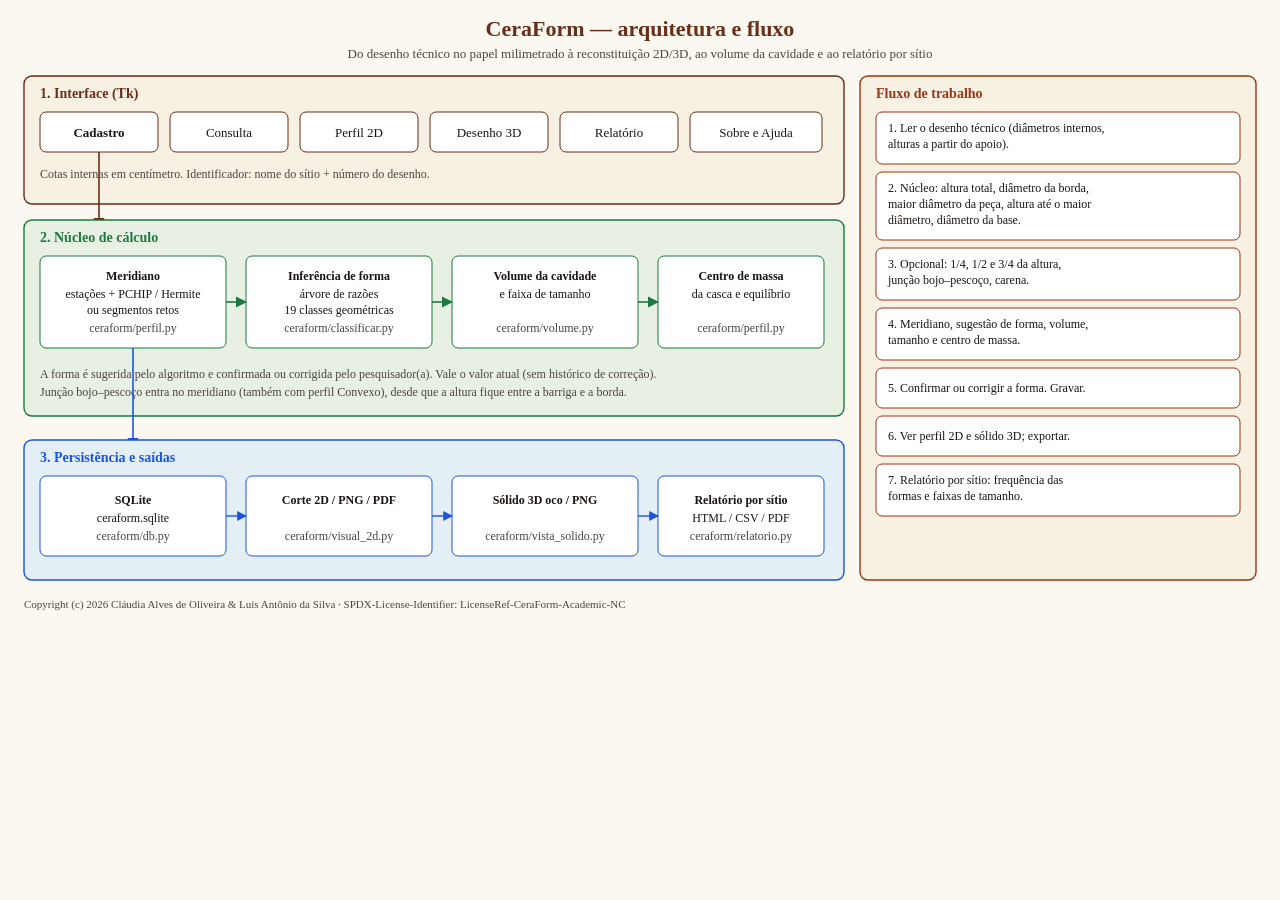
<file: documentacao/arquitetura_e_fluxo.html>
<!--
CeraForm - Reconstituição geométrica de cerâmicas
Copyright (c) 2026 Cláudia Alves de Oliveira & Luís Antônio da Silva
SPDX-License-Identifier: LicenseRef-CeraForm-Academic-NC
-->
<!DOCTYPE html>
<html lang="pt-BR">
<head>
<meta charset="utf-8">
<title>CeraForm — arquitetura e fluxo</title>
<style>
  html, body { margin: 0; background: #fbf8f2; }
  object, img { width: 100%; height: auto; display: block; }
</style>
</head>
<body>
<object data="arquitetura_e_fluxo.svg" type="image/svg+xml">
  <img src="arquitetura_e_fluxo.svg" alt="CeraForm — arquitetura e fluxo">
</object>
</body>
</html>
</file>
<file: ajuda/estilo.css>
/*
=======================================================================
MÓDULO DE RECONSTITUIÇÃO GEOMÉTRICA DE CERÂMICAS - CERAFORM
=======================================================================
Autora (Idealização e Metodologia Arqueológica): Profa. Dra. Cláudia Alves de Oliveira
Autor (Arquitetura e Desenvolvimento de Software): Luís Antônio da Silva
Ano de Desenvolvimento: 2026
Linguagem e Tecnologias: Python 3.11+ | NumPy | SQLite | Matplotlib | PyVista / Plotly
Descrição Técnica:
O CeraForm é um sistema computacional para modelagem morfológica, cálculo volumétrico e reconstituição 2D/3D de cerâmicas arqueológicas. Substitui a aproximação por arcos circulares legados por uma nova formulação matemática baseada em interpolação cúbica monótona (PCHIP de Fritsch–Carlson) e polinômios de Hermite, garantindo continuidade suave, ausência de oscilações espúrias e precisão nas descontinuidades reais (carenas).
=======================================================================
Licença e Termos de Uso
CeraForm é disponibilizado gratuitamente para fins exclusivos de ensino, pesquisa e uso acadêmico não comercial.
É expressamente vedado qualquer uso comercial, direto ou indireto, sem prévia autorização por escrito dos autores.
Citação Obrigatória: Todo trabalho, publicação, relatório ou artigo derivado do uso deste software deve citar obrigatoriamente a fonte e seus autores.
© 2026 Cláudia Alves de Oliveira & Luís Antônio da Silva. Todos os direitos reservados.
=======================================================================
*/

:root {
  --tinta: #1a1512;
  --cota: #9a3412;
  --papel: #f7f1e4;
  --linha: #c4b8a8;
}

* { box-sizing: border-box; }

html, body {
  margin: 0;
  padding: 0;
  font-family: "Times New Roman", Times, "Liberation Serif", serif;
  font-size: 12pt;
  line-height: 1.4;
  color: var(--tinta);
  background: #fff;
}

body { padding: 16px 22px 28px; max-width: 1100px; margin: 0 auto; }

header.letterhead {
  border-bottom: 2px solid var(--tinta);
  padding-bottom: 8px;
  margin-bottom: 12px;
  font-size: 9pt;
  line-height: 1.35;
  color: #333;
}

header.letterhead h1 {
  font-size: 12pt;
  letter-spacing: 0.04em;
  margin: 0 0 6px;
  text-transform: uppercase;
}

header.letterhead .meta {
  display: block;
  line-height: 1.45;
}

nav {
  display: flex;
  flex-wrap: wrap;
  gap: 8px;
  margin: 0 0 16px;
  padding: 8px 0;
  border-bottom: 1px solid var(--linha);
}

nav a {
  color: #1a56db;
  text-decoration: none;
  padding: 4px 10px;
  border: 1px solid #c5d4ee;
  background: #f4f7fc;
}

nav a:hover { background: #e8eef8; }

nav a.atual {
  color: #fff;
  background: #1a56db;
  border-color: #1a56db;
}

h2 { font-size: 16pt; margin: 0 0 8px; }
h3 { font-size: 13pt; margin: 16px 0 8px; }
h4 { font-size: 12pt; margin: 0 0 6px; }

p.lead, p.caption { color: #444; }
p.lead { margin: 0 0 12px; }
p.caption { font-size: 11pt; margin: 6px 0 12px; }

.panel {
  border: 1px solid var(--linha);
  background: var(--papel);
  padding: 8px;
}

.fig { max-width: 640px; margin: 0 auto 8px; }
svg { display: block; width: 100%; height: auto; }

.cards {
  display: grid;
  grid-template-columns: 1fr 1fr 1fr;
  gap: 12px;
  margin: 16px 0;
}

.cards a {
  display: block;
  border: 1px solid var(--linha);
  padding: 12px 14px;
  text-decoration: none;
  color: inherit;
  background: #faf8f4;
  min-height: 8em;
}

.cards a:hover { border-color: #1a56db; background: #f4f7fc; }

.cards h3 { margin: 0 0 6px; color: #1a56db; font-size: 13pt; }

.row2 { display: grid; grid-template-columns: 1fr 1fr; gap: 12px; }
.row3 { display: grid; grid-template-columns: 1fr 1fr 1fr; gap: 10px; }

.nota {
  border: 1px solid #8aa;
  background: #f3f7fa;
  padding: 8px 12px;
  margin: 12px 0;
}

@media (max-width: 800px) {
  .cards, .row2, .row3 {
    grid-template-columns: 1fr;
  }
}
</file>
